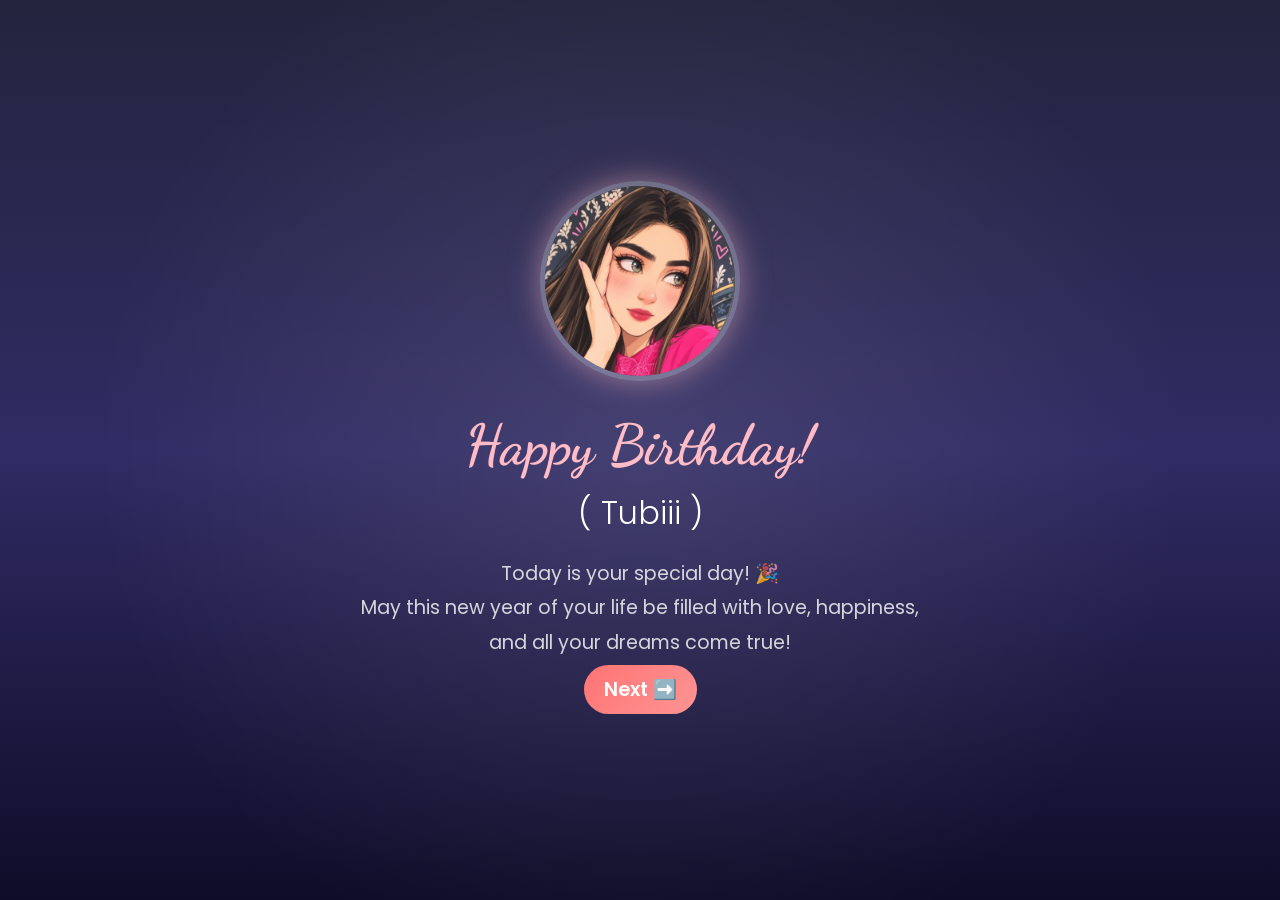
<file: index.html>
<!DOCTYPE html>
<html lang="en">
<head>
    <meta charset="UTF-8">
    <meta name="viewport" content="width=device-width, initial-scale=1.0">
    <title>Happy Birthday!</title>
    <link rel="stylesheet" href="style.css">
</head>
<body>

    <!-- Page 1: Hero Section -->
    <div class="page active" id="page1">
        <section class="hero">
            <div class="photo-frame">
                <img src="./images/img1.jpeg" alt="Birthday Person">
            </div>
            <h1>Happy Birthday!</h1>
            <h2>( Tubiii )</h2>
            <p>
                Today is your special day! 🎉<br>
                May this new year of your life be filled with love, happiness, and all your dreams come true!
            </p>
            <button class="wish-btn" onclick="goToPage(2)">Next ➡️</button>
        </section>
    </div>

    <!-- Page 2: Cake Section -->
    <div class="page" id="page2">
        <section class="cake-section">
            <h2>Click each candle to light it! 🕯️</h2>
                <div class="cake">
                <div class="cake-layer"></div>
                <div class="cake-layer"></div>
                <div class="cake-base"></div>
                <div class="candle"></div>
                <div class="candle"></div>
                <div class="candle"></div>
                <!-- Flames with unique IDs -->
                <div class="flame" id="flame1"></div>
                <div class="flame" id="flame2"></div>
                <div class="flame" id="flame3"></div>
            </div>
            <div class="btn-container">
                <button class="wish-btn" onclick="lightCandles()">Let's Celebrate! ✨</button>
                <button class="wish-btn" onclick="goToPage(3)">Next ➡️</button>
            </div>
        </section>
    </div>

    <!-- Page 3: Gallery Section -->
    <div class="page" id="page3">
        <section class="gallery">
            <h2>Beautiful Memories 📸</h2>
            <div class="gallery-grid">
                <div class="gallery-item">
                    <img src="./images/img2.jpeg" alt="Photo 1">
                </div>
                <div class="gallery-item">
                    <img src="./images/img3.jpeg" alt="Photo 2">
                </div>
                <div class="gallery-item">
                    <img src="./images/img4.jpeg" alt="Photo 3">
                </div>
                <div class="gallery-item">
                    <img src="./images/img5.jpeg" alt="Photo 4">
                </div>
            </div>
            <button class="wish-btn" onclick="goToPage(4)" style="margin-top:30px;">Next ➡️</button>
        </section>
    </div>

    <!-- Page 4: Message Section -->
    <div class="page" id="page4">
        <section class="message-section">
            <div class="message-card">
                <h2>A Special Message For You 💕</h2>
                <p id="special-msg" class="special-message">
                   Dear Tubiii ,<br>
                    Happy Birthday to my most favorite person and my forever best friend! 
                    🥹❤️. I'm so lucky to have someone like you in my life who understands me, 
                    supports me, listens to all my nonsense, and still chooses to stay 😂💕. May 
                    Allah bless you with endless happiness, success, good health, and everything 
                    your heart wishes for 🤲✨. I hope this new year of your life brings you 
                    countless beautiful memories, lots of smiles, and all the happiness you truly 
                    deserve. Thank you for being there through my good and bad days. No matter how 
                    much life changes, I hope our friendship always stays the same 🫶🏻💗. 
                    Love you always! ❤️<br>
                    Happy Birthday once again, bestie! 🎂🎈
                </p>
                <div class="btn-container">
                    <button class="wish-btn" onclick="showMessage()">Read Your Message 💌</button>
                    <button class="wish-btn" onclick="goToPage(1)">Start Again 🔄</button>
                </div>
            </div>
        </section>
    </div>

    <div class="page" id="page4">
    <footer>
        Made with ❤️ by <span>Your Name</span>
    </footer>
  
    <script>
        var currentPage = 1;

        function goToPage(pageNum){
            document.getElementById('page' + currentPage).classList.remove('active');
            currentPage = pageNum;
            document.getElementById('page' + pageNum).classList.add('active');
            
            // Show confetti on last page
            if (pageNum === 4) {
                setTimeout(function() { createConfetti(); }, 500);
            }
            
            // Reset candle flames when going to cake page
            if (pageNum === 2) {
                var flames = document.querySelectorAll('.flame');
                flames.forEach(function(flame) {
                    flame.classList.remove('active');
                });
            }
            
            // Reset message when going to message page
            if (pageNum === 4) {
                var msg = document.getElementById('special-msg');
                msg.classList.remove('show');
            }
        }

        function lightCandles() {
            var flame1 = document.getElementById('flame1');
            var flame2 = document.getElementById('flame2');
            var flame3 = document.getElementById('flame3');
            flame1.classList.add('active');
            flame2.classList.add('active');
            flame3.classList.add('active');
            setTimeout(function() {
                createConfetti();
            }, 500);
        }

        function createConfetti() {
            var colors = ['#ff6b6b', '#ff8e8e', '#ffd700', '#87ceeb', '#98fb98', '#dda0dd'];
            
            for (var i = 0; i < 150; i++) {
                setTimeout(function() {
                    var confetti = document.createElement('div');
                    confetti.classList.add('confetti');
                    confetti.style.left = Math.random() * 100 + 'vw';
                    confetti.style.animationDuration = (Math.random() * 2 + 2) + 's';
                    confetti.style.backgroundColor = colors[Math.floor(Math.random() * colors.length)];
                    
                    if (Math.random() > 0.5) {
                        confetti.style.borderRadius = '50%';
                    }
                    
                    confetti.style.width = Math.random() * 10 + 5 + 'px';
                    confetti.style.height = confetti.style.width;
                    
                    document.body.appendChild(confetti);
                    
                    setTimeout(function() {
                        confetti.remove();
                    }, 4000);
                }, i * 30);
            }
        }

        function showMessage() {
            var msg = document.getElementById('special-msg');
            msg.classList.add('show');
            createConfetti();
        }

        window.addEventListener('load', function() {
            setTimeout(function() {
                createConfetti();
            }, 2000);
        });
    </script>

</body>
</html>
</file>
<file: style.css>
@import url('https://fonts.googleapis.com/css2?family=Poppins:wght@300;400;600;700&family=Dancing+Script:wght@700&display=swap');

* { 
    margin: 0; 
    padding: 0; 
    box-sizing: border-box; 
}
        
body { 
    font-family: 'Poppins', sans-serif; 
    background: #0f0c29; 
    background: linear-gradient(to bottom, #24243e, #302b63, #0f0c29); 
    color: white; 
    overflow-x: hidden; 
}

.page { 
    display: none; 
    min-height: 100vh; 
    animation: fadeIn 0.5s ease-out; 
}

.page.active { 
    display: block; 
}

@keyframes fadeIn { 
    from { opacity: 0; transform: translateY(20px); } 
    to { opacity: 1; transform: translateY(0); } 
}

.hero { 
    min-height: 100vh; 
    display: flex; 
    flex-direction: column; 
    justify-content: center; 
    align-items: center; 
    text-align: center; 
    position: relative; 
    padding: 20px; 
}

.hero::before { 
    content: ''; 
    position: absolute; 
    top: 0; left: 0; right: 0; bottom: 0; 
    background: radial-gradient(circle at center, rgba(255,255,255,0.1) 0%, transparent 70%); 
    pointer-events: none; 
}

.photo-frame { 
    width: 200px; 
    height: 200px; 
    border-radius: 50%; 
    border: 5px solid rgba(255,255,255,0.3); 
    overflow: hidden; 
    margin-bottom: 30px; 
    box-shadow: 0 0 30px rgba(255, 182, 193, 0.5); 
    animation: pulse 2s infinite; 
}

.photo-frame img { 
    width: 100%; 
    height: 100%; 
    object-fit: cover; 
}

@keyframes pulse { 
    0%, 100% { box-shadow: 0 0 30px rgba(255, 182, 193, 0.5); } 
    50% { box-shadow: 0 0 50px rgba(255, 182, 193, 0.8); } 
}

.hero h1 { 
    font-family: 'Dancing Script', cursive; 
    font-size: 3.5rem; 
    color: #ffb6c1; 
    margin-bottom: 10px; 
}

.hero h2 { 
    font-size: 2rem; 
    font-weight: 300; 
    margin-bottom: 20px; 
}

.hero p { 
    font-size: 1.2rem; 
    max-width: 600px; 
    line-height: 1.8; 
    color: rgba(255,255,255,0.8); 
}

/* === CAKE SECTION === */
.cake-section {
    min-height: 100vh;
    display: flex;
    flex-direction: column;
    justify-content: center;
    align-items: center;
    text-align: center;
    padding: 20px;
    background: linear-gradient(to bottom, #0f0c29, #24243e, #302b63);
}

.cake-section h2 {
    font-family: 'Dancing Script', cursive;
    font-size: 3rem;
    color: #fff;
    text-shadow: 0 0 20px #ff6b6b, 0 0 40px #ff6b6b;
    margin-bottom: 20px;
}

/* === MAIN CAKE CONTAINER === */
.cake {
    position: relative;
    width: 240px;
    height: 200px;
    margin: 30px 0;
}

/* === CAKE BASE (Bottom Layer) === */
.cake-base {
    position: absolute;
    bottom: 0;
    left: 10px;
    width: 220px;
    height: 70px;
    background: linear-gradient(180deg, #ff9a9e 0%, #fecfef 50%, #ff9a9e 100%);
    border-radius: 15px 15px 60px 60px;
    box-shadow: 
        0 15px 35px rgba(0, 0, 0, 0.4),
        inset 0 -5px 20px rgba(0, 0, 0, 0.1),
        inset 0 5px 20px rgba(255, 255, 255, 0.3);
}

/* Cake base decoration - dots */
.cake-base::before {
    content: '';
    position: absolute;
    top: 15px;
    left: 20px;
    width: 180px;
    height: 40px;
    background-image: 
        radial-gradient(circle, #fff 2px, transparent 2px),
        radial-gradient(circle, #ffd700 2px, transparent 2px),
        radial-gradient(circle, #ff6b6b 2px, transparent 2px);
    background-size: 20px 20px, 25px 25px, 30px 30px;
    background-position: 0 0, 10px 10px, 5px 5px;
    opacity: 0.6;
    border-radius: 10px;
}

/* === CAKE LAYERS === */
.cake-layer {
    position: absolute;
    left: 15px;
    width: 210px;
    height: 45px;
    background: linear-gradient(180deg, #ff758c 0%, #ff7eb3 50%, #ff758c 100%);
    border-radius: 12px;
    box-shadow: 
        0 8px 20px rgba(0, 0, 0, 0.3),
        inset 0 -3px 10px rgba(0, 0, 0, 0.1),
        inset 0 3px 15px rgba(255, 255, 255, 0.4);
}

/* Layer positioning */
.cake-layer:nth-child(1) {
    bottom: 60px;
    background: linear-gradient(180deg, #a8e063 0%, #56ab2f 100%);
    width: 190px;
    left: 25px;
}

.cake-layer:nth-child(2) {
    bottom: 95px;
    background: linear-gradient(180deg, #ff758c 0%, #ff7eb3 100%);
    width: 200px;
    left: 20px;
}

.cake-layer:nth-child(3) {
    bottom: 130px;
    background: linear-gradient(180deg, #667eea 0%, #764ba2 100%);
    width: 180px;
    left: 30px;
}

/* Cream drips on layers */
.cake-layer::after {
    content: '';
    position: absolute;
    bottom: -5px;
    left: 10px;
    width: 190px;
    height: 10px;
    background: radial-gradient(ellipse at center, transparent 5px, currentColor 6px);
    background-size: 15px 15px;
    filter: blur(0.5px);
}

.candle { 
    position: absolute; 
    width: 8px; 
    height: 40px; 
    background: linear-gradient(to right, #fff, #ddd); 
    border-radius: 3px; 
    bottom: 140px; 
    margin-left: 15px;
}

.candle:nth-child(4) { 
    left: 80px; 
}
 
.candle:nth-child(5) { 
    left: 100px; 
    height: 50px; 
}
        
.candle:nth-child(6) { 
    left: 120px; 
}

.flame { 
    position: absolute; 
    width: 15px; 
    height: 25px; 
    background: radial-gradient(ellipse at bottom, #fff700, #ff6600); 
    border-radius: 50% 50% 40% 40%; 
    bottom: 175px; 
    animation: flicker 0.5s infinite alternate; 
    opacity: 0; 
    transition: opacity 0.5s; 
    margin-left: 15px;
}

#flame1 { 
    left: 77px; 
}

#flame2 { 
    left: 97px; 
}

#flame3 { 
    left: 117px; 
}

.flame.active { 
    opacity: 1; 
}

@keyframes flicker { 
    0% { transform: scale(1) rotate(-2deg); }
    100% { transform: scale(1.1) rotate(2deg); } 
}

.cake-section h2 { 
    font-family: 'Dancing Script', cursive; 
    font-size: 2.5rem; 
    color: #ffb6c1; 
    margin-top: 20px; 
}

.btn-container {
    display: flex;
    gap: 15px;
    margin-top: 20px;
}

.wish-btn { 
    margin: 5px 0px;
    background: linear-gradient(135deg, #ff6b6b, #ff8e8e); 
    color: white; border: none; 
    padding: 10px 20px; 
    font-size: 1.2rem; 
    border-radius: 50px; 
    cursor: pointer; 
    transition: all 0.3s; 
    font-family: 'Poppins', sans-serif; 
    font-weight: 600; 
}

.wish-btn:hover { 
    transform: scale(1.1); 
    box-shadow: 0 10px 30px rgba(255, 107, 107, 0.5); 
}

.gallery {
    min-height: 100vh;
    display: flex;
    flex-direction: column;
    justify-content: center;
    align-items: center;
    padding: 40px 20px;
    background: linear-gradient(to bottom, #0f0c29, #24243e);
}

.gallery h2 {
    text-align: center;
    font-family: 'Dancing Script', cursive;
    font-size: 2.5rem;
    color: #ffb6c1;
    margin-bottom: 40px;
    text-shadow: 0 0 20px #ff6b6b;
}

.gallery-grid {
    display: grid;
    grid-template-columns: repeat(2, 1fr);
    gap: 20px;
    max-width: 600px;
    width: 100%;
    margin: 0 auto;
}

.gallery-item {
    aspect-ratio: 1;
    border-radius: 15px;
    overflow: hidden;
    transition: all 0.3s ease;
    box-shadow: 0 10px 30px rgba(0, 0, 0, 0.3);
}

.gallery-item:hover {
    transform: scale(1.05) rotate(2deg);
    box-shadow: 0 15px 40px rgba(255, 107, 107, 0.4);
}

.gallery-item img {
    width: 100%;
    height: 100%;
    object-fit: cover;
}

.message-section { 
    min-height: 100vh; 
    display: flex; 
    justify-content: center; 
    align-items: center; 
    padding: 40px 20px; 
    background: linear-gradient(to bottom, #302b63, #0f0c29); 
}

.message-card { 
    background: rgba(255,255,255,0.1); 
    backdrop-filter: blur(10px); 
    padding: 40px; 
    border-radius: 20px; 
    max-width: 600px; 
    text-align: center; 
    border: 1px solid rgba(255,255,255,0.2); 
    box-shadow: 0 20px 50px rgba(0, 0, 0, 0.3);
    margin: 20px 0;
}

.message-card h2 { 
    font-family: 'Dancing Script', cursive; 
    font-size: 2.5rem; 
    color: #ffb6c1; 
    margin-bottom: 20px; 
}

.message-card p { 
    font-size: 1.1rem; 
    line-height: 1.8; 
    color: rgba(255,255,255,0.9); 
}

.confetti { 
    position: fixed; top: -10px; width: 10px; height: 10px; 
    background-color: gold; z-index: 1000; 
    animation: fall linear forwards; 
}

@keyframes fall { 
    to { transform: translateY(100vh) rotate(720deg); } 
}

        #footer { 
            padding: 30px; 
            text-align: center; 
            background: #0f0c29; 
            color: rgba(255,255,255,0.6); 
            display: none;
        }

        footer.show { display: block; }
        footer span { color: #ffb6c1; }

        .special-message { opacity: 0; transition: opacity 1s; }
        .special-message.show { opacity: 1; }
</file>
